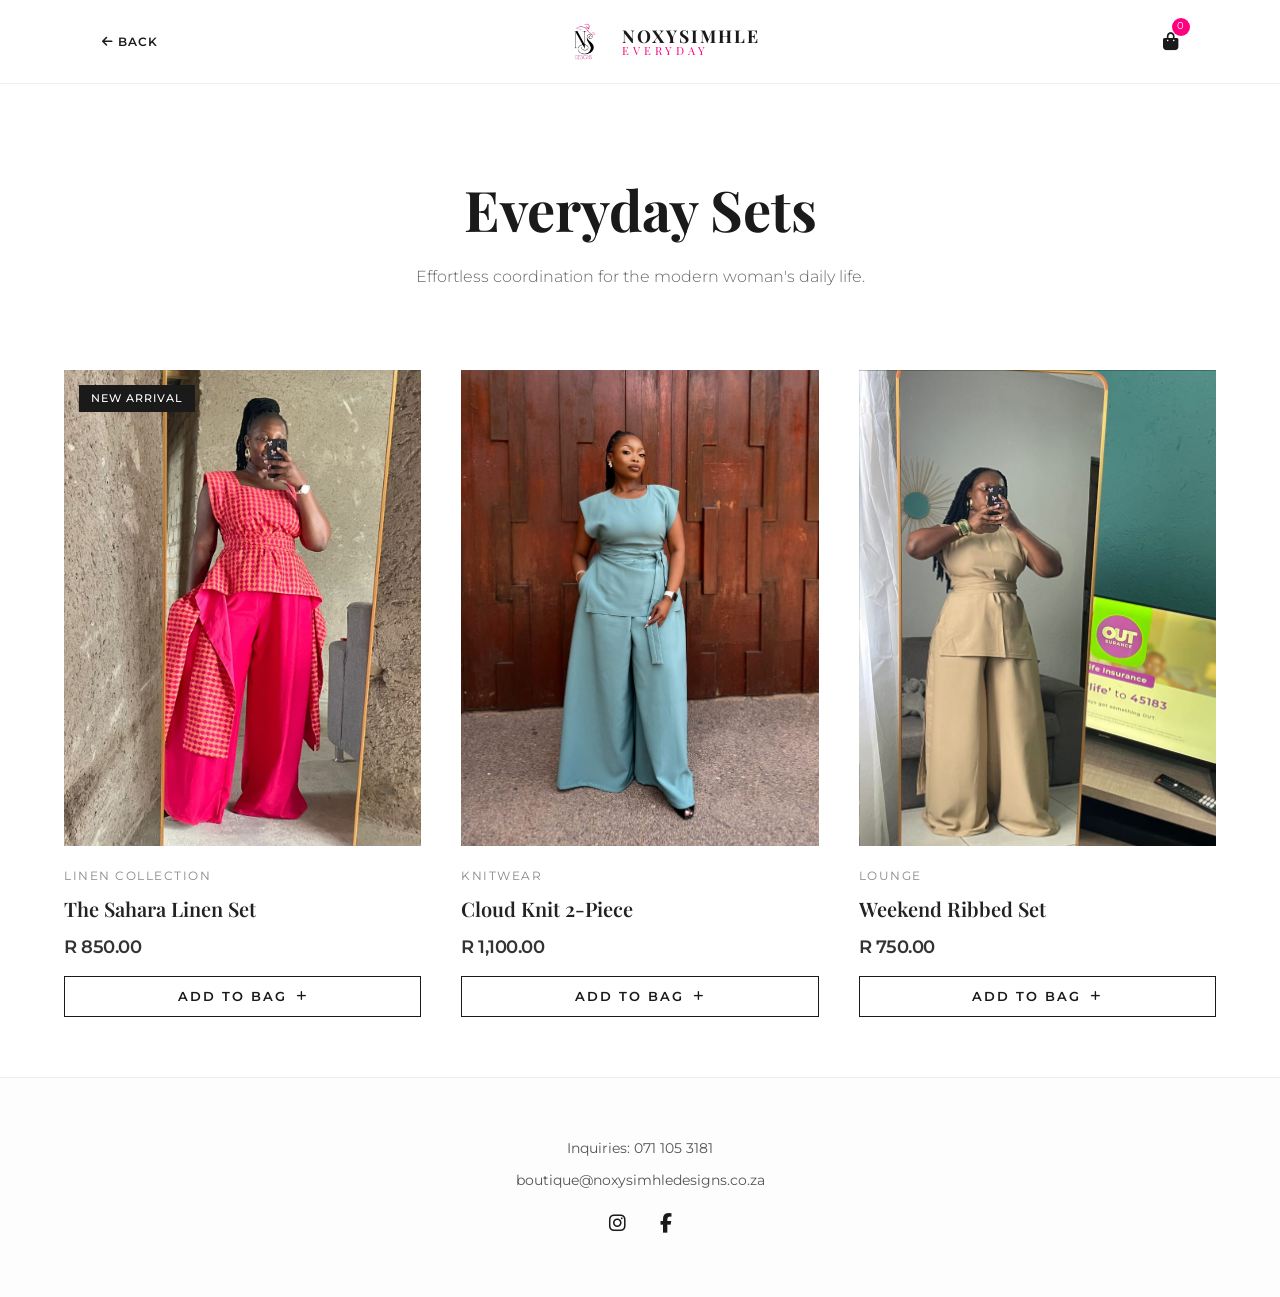
<file: everydaywear.html>
<!DOCTYPE html>
<html lang="en">
<head>
    <meta charset="UTF-8">
    <meta name="viewport" content="width=device-width, initial-scale=1.0">
    <title>Everyday Wear | Noxysimhle Designs</title>

    <link href="https://fonts.googleapis.com/css2?family=Playfair+Display:wght@600;700&family=Montserrat:wght@300;400;500;600&display=swap" rel="stylesheet">

    <link href="https://cdnjs.cloudflare.com/ajax/libs/font-awesome/6.5.0/css/all.min.css" rel="stylesheet">
    
    <link rel="stylesheet" href="everyday.css">
</head>
<body>

    <nav class="sub-nav">
        <a href="index.html" class="back-btn"><i class="fas fa-arrow-left"></i> BACK</a>
    
        <div class="logo-wrapper">
            <img src="logo.jpeg" alt="Noxysimhle Logo" class="nav-logo-img">
            <div class="logo">NOXYSIMHLE <span>EVERYDAY</span></div>
        </div>
    
        <div class="cart-icon">
            <i class="fas fa-bag-shopping"></i>
            <span id="cart-count">0</span>
        </div>
    </nav>

<header class="category-header">
    <h1>Everyday Sets</h1>
    <p>Effortless coordination for the modern woman's daily life.</p>
</header>

<!-- <div class="filter-container">
    <button class="filter-btn active" data-filter="all">All</button>
    <button class="filter-btn" data-filter="linen">Linen</button>
    <button class="filter-btn" data-filter="knit">Knits</button>
    <button class="filter-btn" data-filter="lounge">Loungewear</button>
</div> -->

<main class="product-grid" id="product-grid">

    <div class="product-card" data-category="linen">
        <div class="product-image-wrapper">
            <div class="product-image" style="background-image:url('101.jpeg')">
                <span class="tag">New Arrival</span>
                <div class="image-overlay">
                    <button class="quick-view-btn">Quick View</button>
                </div>
            </div>
        </div>
        <div class="product-info">
            <span class="category-label">Linen Collection</span>
            <h3>The Sahara Linen Set</h3>
            <p class="price">R 850.00</p>
            <button class="add-to-cart-btn">Add to Bag <i class="fas fa-plus"></i></button>
        </div>
    </div>

    <div class="product-card" data-category="knit">
        <div class="product-image-wrapper">
            <div class="product-image" style="background-image:url('7.jpeg')">
                <div class="image-overlay">
                    <button class="quick-view-btn">Quick View</button>
                </div>
            </div>
        </div>
        <div class="product-info">
            <span class="category-label">Knitwear</span>
            <h3>Cloud Knit 2-Piece</h3>
            <p class="price">R 1,100.00</p>
            <button class="add-to-cart-btn">Add to Bag <i class="fas fa-plus"></i></button>
        </div>
    </div>

    <div class="product-card" data-category="lounge">
        <div class="product-image-wrapper">
            <div class="product-image" style="background-image:url('13.jpeg')">
                <div class="image-overlay">
                    <button class="quick-view-btn">Quick View</button>
                </div>
            </div>
        </div>
        <div class="product-info">
            <span class="category-label">Lounge</span>
            <h3>Weekend Ribbed Set</h3>
            <p class="price">R 750.00</p>
            <button class="add-to-cart-btn">Add to Bag <i class="fas fa-plus"></i></button>
        </div>
    </div>

</main>

<footer>
    <div class="footer-content">
        <p>Inquiries: 071 105 3181</p>
        <p>boutique@noxysimhledesigns.co.za</p>
        <div class="socials">
            <i class="fab fa-instagram"></i>
            <i class="fab fa-facebook-f"></i>
        </div>
    </div>
</footer>
<div class="cart-drawer" id="cart-drawer">
    <div class="cart-overlay" id="cart-overlay"></div>
    <div class="cart-content">
        <div class="cart-header">
            <h2>Your Bag</h2>
            <button class="close-cart" id="close-cart"><i class="fas fa-times"></i></button>
        </div>
        
        <div class="cart-body" id="cart-items">
            <p class="empty-msg">Your bag is currently empty.</p>
        </div>

        <div class="cart-footer">
            <div class="subtotal">
                <span>Subtotal</span>
                <span id="cart-subtotal">R 0.00</span>
            </div>
            <button class="checkout-btn" id="payfast-checkout">Checkout Now</button>        </div>
    </div>
</div>
<script src="everyday.js"></script>
<script>
    const filterBtns = document.querySelectorAll('.filter-btn');
    const products = document.querySelectorAll('.product-card');

    filterBtns.forEach(btn => {
        btn.addEventListener('click', () => {
            // Remove active class from all buttons
            filterBtns.forEach(b => b.classList.remove('active'));
            btn.classList.add('active');

            const filterValue = btn.getAttribute('data-filter');

            products.forEach(product => {
                if (filterValue === 'all' || product.getAttribute('data-category') === filterValue) {
                    product.style.display = 'block';
                } else {
                    product.style.display = 'none';
                }
            });
        });
    });

    document.getElementById('payfast-checkout').addEventListener('click', function() {
    // 1. Get the subtotal
    const subtotalText = document.getElementById('cart-subtotal').innerText;
    
    // 2. Get the list of items (assuming your cart-items container has the product names)
    // We'll scrape the text from the cart-body or use the product names
    const cartItems = document.querySelectorAll('.cart-item-info h4'); // Adjust selector based on your everyday.js structure
    let itemDetails = "";
    
    if (cartItems.length > 0) {
        cartItems.forEach((item, index) => {
            itemDetails += `${index + 1}. ${item.innerText}\n`;
        });
    } else {
        // Fallback if we can't scrape specific items easily
        itemDetails = "Items from Everyday Sets collection";
    }

    const amount = subtotalText.trim();

    if (amount === "R 0.00" || amount === "0") {
        alert("Your bag is empty!");
        return;
    }

    // 3. Define WhatsApp Parameters
    const phoneNumber = "27711053181"; // Your number from the footer: 071 105 3181
    const message = `Hello Noxysimhle Designs! I would like to place an order:%0A%0A` +
                    `*Order Details:*%0A${encodeURIComponent(itemDetails)}%0A` +
                    `*Total Amount:* ${encodeURIComponent(amount)}%0A%0A` +
                    `Please let me know how to proceed with payment.`;

    // 4. Redirect to WhatsApp
    const whatsappUrl = `https://wa.me/${phoneNumber}?text=${message}`;
    
    window.open(whatsappUrl, '_blank');
});
</script>

</body>
</html>
</file>
<file: everyday.css>
/* --- GLOBAL STYLES --- */
:root {
    --brand-pink: #ff007f;
    --dark-grey: #1a1a1a;
    --light-bg: #fdfdfd;
    --border-color: #eeeeee;
    --transition: all 0.4s cubic-bezier(0.165, 0.84, 0.44, 1);
}

* {
    box-sizing: border-box;
    margin: 0;
    padding: 0;
}

body {
    font-family: 'Montserrat', sans-serif;
    color: var(--dark-grey);
    background-color: white;
    line-height: 1.6;
}

/* --- NAVIGATION --- */
.sub-nav {
    display: flex;
    justify-content: space-between;
    align-items: center;
    padding: 1.2rem 8%;
    background: rgba(255, 255, 255, 0.98);
    border-bottom: 1px solid var(--border-color);
    position: sticky;
    top: 0;
    z-index: 1000;
}

.back-btn {
    text-decoration: none;
    color: var(--dark-grey);
    font-size: 0.75rem;
    font-weight: 600;
    letter-spacing: 1px;
}

.logo {
    font-family: 'Playfair Display', serif;
    font-weight: 700;
    font-size: 1.2rem;
    letter-spacing: 3px;
    text-transform: uppercase;
}

.logo span {
    color: var(--brand-pink);
    font-weight: 400;
}

.cart-icon {
    position: relative;
    font-size: 1.1rem;
    cursor: pointer;
}

#cart-count {
    position: absolute;
    top: -10px;
    right: -12px;
    background: var(--brand-pink);
    color: white;
    font-size: 0.65rem;
    width: 18px;
    height: 18px;
    display: flex;
    align-items: center;
    justify-content: center;
    border-radius: 50%;
}

/* --- HEADER & FILTERS --- */
.category-header {
    text-align: center;
    padding: 80px 10% 40px;
}

.category-header h1 {
    font-family: 'Playfair Display', serif;
    font-size: 3.5rem;
    margin-bottom: 10px;
}

.category-header p {
    color: #666;
    font-weight: 300;
}

.filter-container {
    display: flex;
    justify-content: center;
    gap: 10px;
    margin-bottom: 60px;
    flex-wrap: wrap;
}

.filter-btn {
    padding: 10px 25px;
    border: 1px solid #ddd;
    background: transparent;
    cursor: pointer;
    font-family: 'Montserrat', sans-serif;
    font-size: 0.75rem;
    font-weight: 500;
    text-transform: uppercase;
    letter-spacing: 1px;
    border-radius: 50px;
    transition: var(--transition);
}

.filter-btn:hover {
    border-color: var(--brand-pink);
    color: var(--brand-pink);
}

.filter-btn.active {
    background: var(--brand-pink);
    color: white;
    border-color: var(--brand-pink);
}

/* --- PRODUCT GRID --- */
.product-grid {
    display: grid;
    grid-template-columns: repeat(auto-fit, minmax(320px, 1fr));
    gap: 50px;
    padding: 0 8% 100px;
}

.product-card {
    transition: var(--transition);
}

.product-image-wrapper {
    position: relative;
    overflow: hidden;
    aspect-ratio: 4 / 5;
    background-color: #f7f7f7;
}

.product-image {
    width: 100%;
    height: 100%;
    background-size: cover;
    background-position: center;
    transition: transform 1.2s ease;
}

.product-card:hover .product-image {
    transform: scale(1.08);
}

.image-overlay {
    position: absolute;
    top: 0;
    left: 0;
    width: 100%;
    height: 100%;
    background: rgba(0,0,0,0.15);
    display: flex;
    align-items: center;
    justify-content: center;
    opacity: 0;
    transition: var(--transition);
}

.product-card:hover .image-overlay {
    opacity: 1;
}

.quick-view-btn {
    background: white;
    border: none;
    padding: 12px 25px;
    font-family: 'Montserrat', sans-serif;
    font-weight: 600;
    font-size: 0.7rem;
    text-transform: uppercase;
    cursor: pointer;
    transform: translateY(20px);
    transition: var(--transition);
}

.product-card:hover .quick-view-btn {
    transform: translateY(0);
}

.tag {
    position: absolute;
    top: 20px;
    left: 20px;
    background: var(--brand-pink);
    color: white;
    padding: 5px 12px;
    font-size: 0.65rem;
    font-weight: 600;
    text-transform: uppercase;
    letter-spacing: 1px;
    z-index: 10;
}

/* --- PRODUCT INFO --- */
.product-info {
    padding: 20px 0;
    text-align: left;
}

.category-label {
    display: block;
    font-size: 0.65rem;
    text-transform: uppercase;
    color: #888;
    letter-spacing: 1px;
    margin-bottom: 5px;
}

.product-info h3 {
    font-family: 'Playfair Display', serif;
    font-size: 1.4rem;
    margin-bottom: 8px;
    font-weight: 600;
}

.price {
    font-weight: 600;
    font-size: 1.1rem;
    margin-bottom: 15px;
}

.add-to-cart-btn {
    width: 100%;
    background: transparent;
    border: 1px solid var(--dark-grey);
    padding: 14px;
    font-family: 'Montserrat', sans-serif;
    font-weight: 600;
    font-size: 0.75rem;
    text-transform: uppercase;
    cursor: pointer;
    display: flex;
    justify-content: center;
    align-items: center;
    gap: 10px;
    transition: var(--transition);
}

.add-to-cart-btn:hover {
    background: var(--dark-grey);
    color: white;
}

/* --- FOOTER --- */
footer {
    background: var(--light-bg);
    padding: 60px 8%;
    text-align: center;
    border-top: 1px solid var(--border-color);
}

.footer-content p {
    font-size: 0.85rem;
    color: #555;
    margin-bottom: 10px;
}

.socials {
    margin-top: 20px;
}

.socials i {
    margin: 0 15px;
    font-size: 1.2rem;
    cursor: pointer;
    transition: 0.3s;
}

.socials i:hover {
    color: var(--brand-pink);
}

/* MOBILE RESPONSIVENESS */
@media (max-width: 768px) {
    .category-header h1 {
        font-size: 2.5rem;
    }
    .product-grid {
        grid-template-columns: 1fr;
    }
}
/* --- CART DRAWER STYLES --- */
.cart-drawer {
    position: fixed;
    top: 0;
    right: 0;
    width: 100%;
    height: 100%;
    z-index: 2000;
    visibility: hidden;
    transition: var(--transition);
}

.cart-drawer.active {
    visibility: visible;
}

.cart-overlay {
    position: absolute;
    width: 100%;
    height: 100%;
    background: rgba(0, 0, 0, 0.5);
    opacity: 0;
    transition: var(--transition);
}

.cart-drawer.active .cart-overlay {
    opacity: 1;
}

.cart-content {
    position: absolute;
    right: -400px; /* Hidden by default */
    width: 400px;
    height: 100%;
    background: white;
    display: flex;
    flex-direction: column;
    transition: 0.5s cubic-bezier(0.165, 0.84, 0.44, 1);
}

.cart-drawer.active .cart-content {
    right: 0;
}

@media (max-width: 450px) {
    .cart-content { width: 100%; right: -100%; }
}

.cart-header {
    padding: 30px;
    display: flex;
    justify-content: space-between;
    align-items: center;
    border-bottom: 1px solid var(--border-color);
}

.close-cart {
    background: none;
    border: none;
    font-size: 1.5rem;
    cursor: pointer;
}

.cart-body {
    flex: 1;
    padding: 30px;
    overflow-y: auto;
}

.cart-footer {
    padding: 30px;
    border-top: 1px solid var(--border-color);
    background: #fafafa;
}

.subtotal {
    display: flex;
    justify-content: space-between;
    font-weight: 600;
    margin-bottom: 20px;
    font-size: 1.1rem;
}

.checkout-btn {
    width: 100%;
    background: var(--brand-pink);
    color: white;
    border: none;
    padding: 18px;
    text-transform: uppercase;
    font-weight: 700;
    letter-spacing: 2px;
    cursor: pointer;
    transition: var(--transition);
}

.checkout-btn:hover {
    background: var(--dark-grey);
}
/* Container for both Image and Text */
.logo-wrapper {
    display: flex;
    align-items: center;
    gap: 15px; /* Space between logo and text */
}

/* The actual Logo Image */
.nav-logo-img {
    height: 45px; /* Adjust this to fit your logo's proportions */
    width: auto;
    object-fit: contain;
}

/* Refined Logo Text */
.logo {
    font-family: 'Playfair Display', serif;
    font-weight: 700;
    font-size: 1.1rem;
    letter-spacing: 2px;
    text-transform: uppercase;
    line-height: 1; /* Keeps it tight next to the icon */
}

.logo span {
    color: var(--brand-pink);
    font-weight: 400;
    display: block; /* Moves 'EVERYDAY' slightly below or keeps it inline depending on preference */
    font-size: 0.7rem;
    letter-spacing: 4px;
}

/* Adjust nav for mobile so it doesn't get too crowded */
@media (max-width: 600px) {
    .nav-logo-img {
        height: 35px;
    }
    .logo {
        font-size: 0.9rem;
    }
    .logo span {
        font-size: 0.6rem;
    }
}

/* 1. Subtle Image Swap (if you add a second img in HTML) */
.product-image-wrapper .secondary-img {
    position: absolute;
    top: 0;
    left: 0;
    opacity: 0;
    transition: var(--transition);
}

.product-card:hover .secondary-img {
    opacity: 1;
}

/* 2. Improve the Price Display */
.price {
    font-family: 'Montserrat', sans-serif;
    letter-spacing: -0.5px;
    color: var(--dark-grey);
}

.price small {
    font-size: 0.7rem;
    vertical-align: middle;
    margin-right: 2px;
    color: #999;
}

/* 3. Smoother Button Hover */
.add-to-cart-btn {
    border: 1.5px solid var(--dark-grey); /* Slightly thicker for premium feel */
}

.add-to-cart-btn:hover {
    background: var(--brand-pink);
    border-color: var(--brand-pink);
    transform: translateY(-2px);
    box-shadow: 0 5px 15px rgba(255, 0, 127, 0.2);
}

/* 4. Cart Drawer Refinement */
.cart-body::-webkit-scrollbar {
    width: 5px;
}

.cart-body::-webkit-scrollbar-thumb {
    background: #eee;
    border-radius: 10px;
}

/* 5. Mobile Product Spacing */
@media (max-width: 768px) {
    .product-grid {
        padding: 0 5% 50px;
        gap: 30px; /* Tighter gap for mobile */
    }
    .category-header {
        padding: 40px 5% 20px;
    }
}
/* Enhanced Cart Item UI */
.cart-item {
    display: flex;
    gap: 1.2rem;
    margin-bottom: 1.5rem;
    padding-bottom: 1.5rem;
    border-bottom: 1px solid #f9f9f9;
    align-items: flex-start;
}

.cart-item-img {
    width: 80px;
    aspect-ratio: 3 / 4; /* Maintains the fashion-portrait look */
    background-size: cover;
    background-position: center;
    background-color: #f7f7f7;
    border-radius: 2px;
    flex-shrink: 0; /* Prevents the image from being squeezed */
    box-shadow: 0 2px 5px rgba(0,0,0,0.05);
}

.cart-item-details {
    flex-grow: 1;
}

.cart-item-details h4 {
    font-family: 'Playfair Display', serif;
    font-size: 0.95rem;
    margin-bottom: 4px;
    color: var(--dark-grey);
}

.cart-item-details p {
    font-size: 0.85rem;
    color: #777;
    margin-bottom: 8px;
}

.remove-item {
    background: none;
    border: none;
    color: #bbb;
    font-size: 0.65rem;
    text-transform: uppercase;
    letter-spacing: 1px;
    cursor: pointer;
    padding: 0;
    transition: var(--transition);
}

.remove-item:hover {
    color: var(--brand-pink);
    text-decoration: none;
}
/* Container Grid Refinement */
.product-grid {
    display: grid;
    grid-template-columns: repeat(auto-fill, minmax(300px, 1fr));
    gap: 40px;
    padding: 40px 5%;
}

/* Individual Card */
.product-card {
    background: #fff;
    border-radius: 0; /* Clean, high-fashion edges */
    overflow: hidden;
    transition: transform 0.4s cubic-bezier(0.165, 0.84, 0.44, 1);
    position: relative;
}

.product-card:hover {
    transform: translateY(-8px);
}

/* Image Wrapper & Zoom Effect */
.product-image-wrapper {
    position: relative;
    overflow: hidden;
    aspect-ratio: 3 / 4; /* Standard fashion portrait ratio */
    background-color: #f9f9f9;
}

.product-image {
    width: 100%;
    height: 100%;
    background-size: cover;
    background-position: center;
    transition: transform 0.8s ease;
}

.product-card:hover .product-image {
    transform: scale(1.05); /* Subtle zoom on hover */
}

/* New Arrival Tag */
.tag {
    position: absolute;
    top: 15px;
    left: 15px;
    background: #1a1a1a;
    color: #fff;
    padding: 5px 12px;
    font-size: 0.7rem;
    font-family: 'Montserrat', sans-serif;
    text-transform: uppercase;
    letter-spacing: 1px;
    font-weight: 500;
}

/* Refined Product Info */
.product-info {
    padding: 20px 0; /* Align text with the image edges */
    text-align: left;
}

.category-label {
    display: block;
    font-size: 0.75rem;
    color: #888;
    text-transform: uppercase;
    letter-spacing: 1.5px;
    margin-bottom: 8px;
}

.product-info h3 {
    font-family: 'Playfair Display', serif;
    font-size: 1.25rem;
    margin-bottom: 8px;
    color: #222;
}

.price {
    font-family: 'Montserrat', sans-serif;
    font-weight: 600;
    font-size: 1.1rem;
    color: #333;
    margin-bottom: 15px;
}

/* High-End Button Style */
.add-to-cart-btn {
    width: 100%;
    background: transparent;
    border: 1.5px solid #1a1a1a;
    color: #1a1a1a;
    padding: 12px;
    font-family: 'Montserrat', sans-serif;
    text-transform: uppercase;
    font-size: 0.8rem;
    letter-spacing: 2px;
    font-weight: 600;
    cursor: pointer;
    transition: all 0.3s ease;
    display: flex;
    justify-content: center;
    align-items: center;
    gap: 10px;
}

.add-to-cart-btn:hover {
    background: #1a1a1a;
    color: #fff;
}

.add-to-cart-btn i {
    font-size: 0.7rem;
}


/* Quick View Modal Styles */
.qv-modal {
    display: none;
    position: fixed;
    z-index: 3000;
    left: 0;
    top: 0;
    width: 100%;
    height: 100%;
    background-color: rgba(0,0,0,0.8);
    backdrop-filter: blur(5px);
    align-items: center;
    justify-content: center;
}

.qv-modal-content {
    background-color: #fff;
    width: 90%;
    max-width: 800px;
    position: relative;
    padding: 0;
    animation: modalFadeIn 0.4s ease;
}

@keyframes modalFadeIn {
    from { opacity: 0; transform: translateY(20px); }
    to { opacity: 1; transform: translateY(0); }
}

.qv-grid {
    display: grid;
    grid-template-columns: 1fr 1fr;
}

.qv-image-side img {
    width: 100%;
    height: 100%;
    object-fit: cover;
    display: block;
}

.qv-info-side {
    padding: 40px;
    display: flex;
    flex-direction: column;
    justify-content: center;
}

.qv-description {
    font-size: 0.9rem;
    color: #666;
    margin: 20px 0;
    line-height: 1.6;
}

.qv-close {
    position: absolute;
    top: 15px;
    right: 20px;
    font-size: 1.2rem;
    cursor: pointer;
    z-index: 10;
    transition: 0.3s;
}

.qv-close:hover { color: var(--brand-pink); }

/* Mobile Modal Adjustments */
@media (max-width: 768px) {
    .qv-grid { grid-template-columns: 1fr; }
    .qv-info-side { padding: 25px; }
    .qv-image-side { height: 300px; }
}
/* Purchase Options Dropdown */
.purchase-options {
    margin-bottom: 15px;
}

.purchase-options label {
    display: block;
    font-size: 0.65rem;
    text-transform: uppercase;
    letter-spacing: 1px;
    color: #888;
    margin-bottom: 5px;
}

.variant-select {
    width: 100%;
    padding: 10px;
    font-family: 'Montserrat', sans-serif;
    font-size: 0.8rem;
    border: 1px solid #eeeeee;
    background-color: #fff;
    cursor: pointer;
    outline: none;
    transition: var(--transition);
}

.variant-select:focus {
    border-color: var(--brand-pink);
}

/* Quick View specific adjustments */
.qv-info-side .purchase-options {
    margin: 20px 0;
}
</file>
